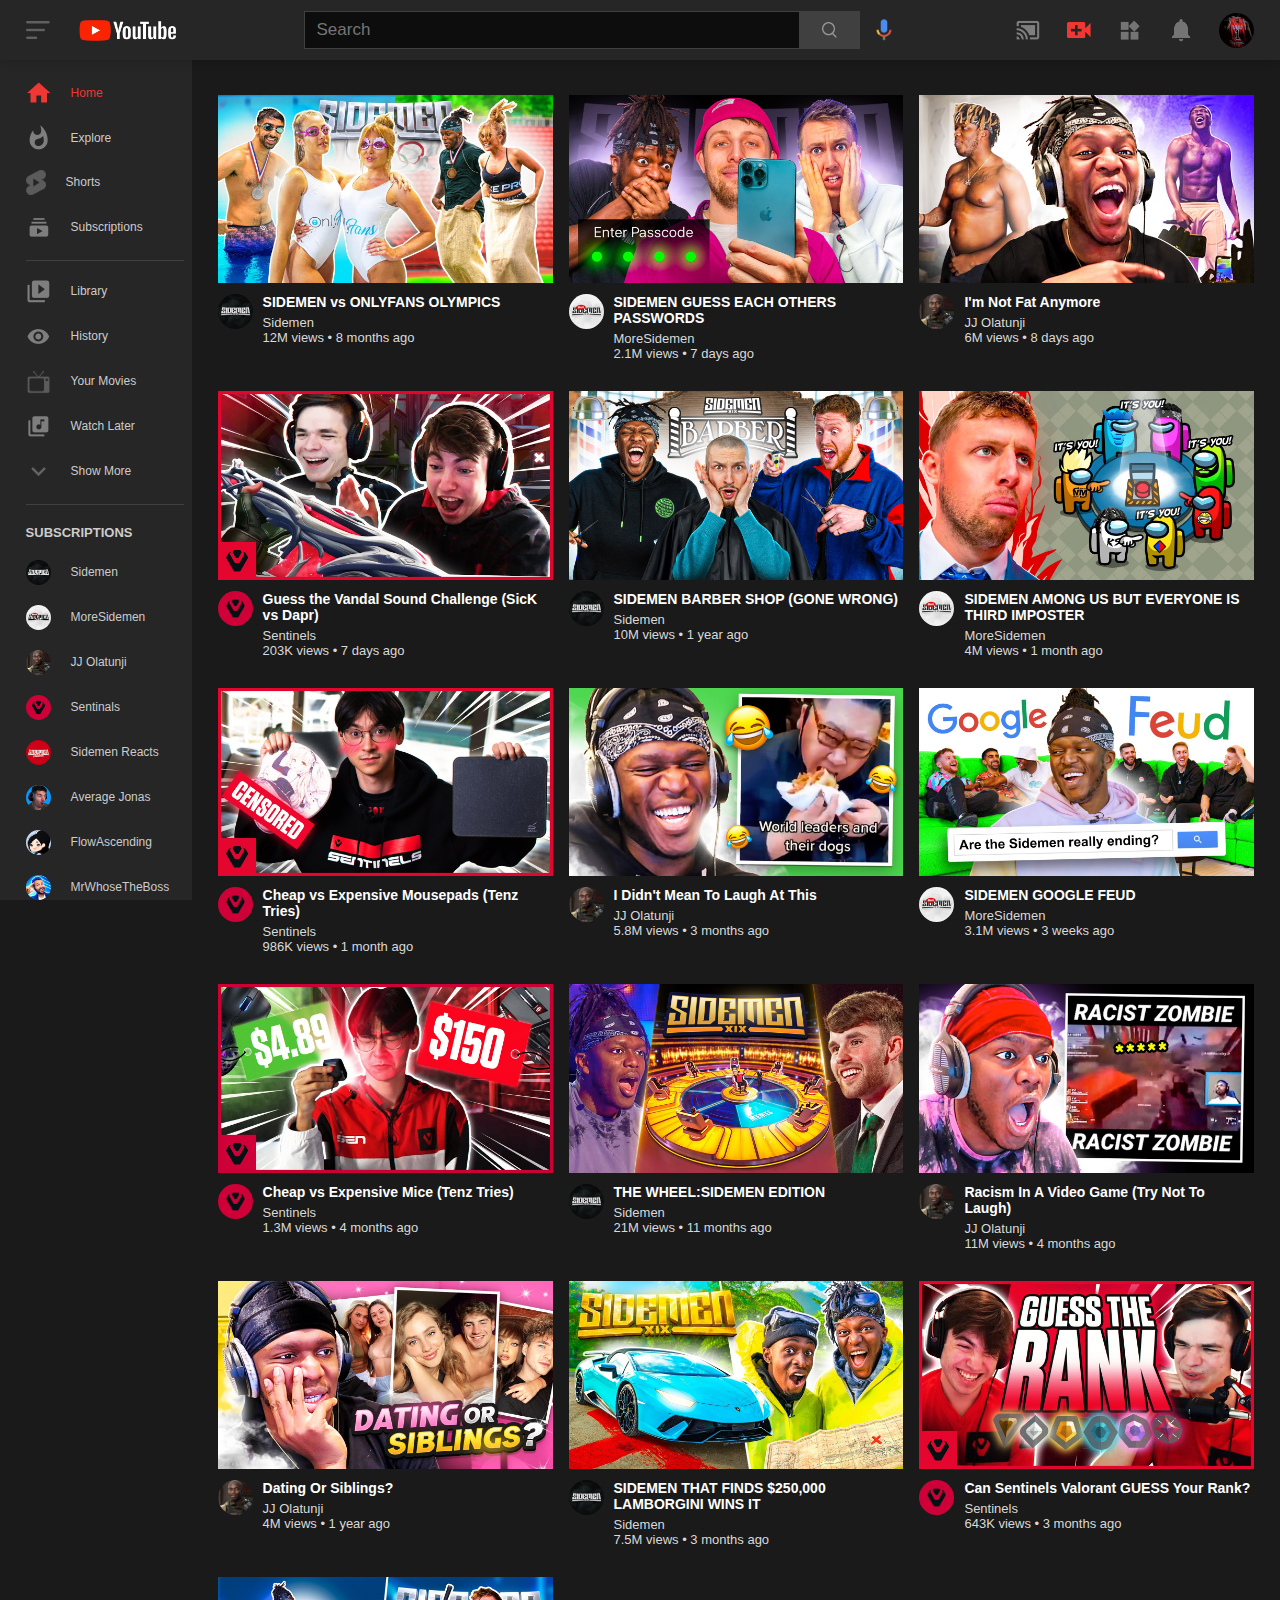
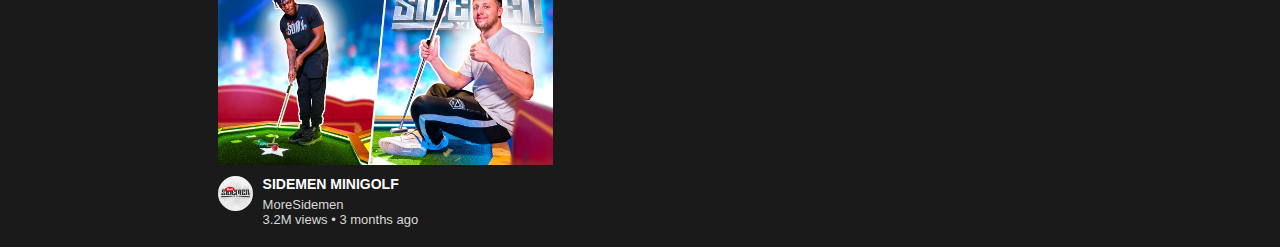
<file: index.html>
<!DOCTYPE html>
	<html lang="en">
		<head>
			<meta charset = "UTF-8">
			<meta name="viewport" content="width=device-width,initial-scale=1">
			<link rel="icon" href="Images/YoutubeIcon.png">
			<title> Youtube Clone </title>
			<link rel="stylesheet" type="text/css" href="YoutubeCloneCSS.css">
		</head>
		<body>
			<!-----------navbar---------->
			<nav class="flex-div">
				<div class="nav-left flex-div">
					<img src="Images/menu.png" class="menu-icon">
					<img src="Images/YoutubeLogo2.png" class="logo">
				</div>
				<div class="nav-middle flex-div">
					<div class="search-box flex-div">
						<input type="text" placeholder="Search">
					</div>
					<div class="search-icon flex-div">
						<img src="Images/search.png">
					</div>
					<img src="Images/voice-search.png" class="voice-icon">
				</div>
				<div class="nav-right flex-div">
					<img src="Images/cast.png">
					<img src="Images/upload.png">
					<img src="Images/more.png">
					<img src="Images/notification.png">
					<img src="Images/mainprofile.jpg" class="user-icon">
				</div>

			</nav>
			<!-----------sidebar---------->
			<div class="sidebar">
				<div class="shortcut-links">
					<a href=""><img src="Images/home.png"><p>Home</p></a>
					<a href=""><img src="Images/explore.png"><p>Explore</p></a>
					<a href=""><img src="Images/shorts.png" class="shorts"><p>Shorts</p></a>
					<a href=""><img src="Images/subscriprion.png"><p>Subscriptions</p></a>
					<hr><br>
					<a href=""><img src="Images/library.png"><p>Library</p></a>
					<a href=""><img src="Images/history.png" class="history"><p>History</p></a>
					<a href=""><img src="Images/movies.png" class="movie"><p>Your Movies</p></a>
					<a href=""><img src="Images/playlist.png" class="later"><p>Watch Later</p></a>
					<a href=""><img src="Images/show-more.png" class="more"><p>Show More</p></a>
					<hr>					
				</div>
				<div class="subscriptions">
					<h3>SUBSCRIPTIONS</h3>
					<a href=""><img src="Images/Profilepic1.jpg"><p>Sidemen</p></a>
					<a href=""><img src="Images/Profilepic2.jpg"><p>MoreSidemen</p></a>
					<a href=""><img src="Images/Profilepic3.jpg"><p>JJ Olatunji</p></a>
					<a href=""><img src="Images/Profilepic4.jpg"><p>Sentinals</p></a>
					<a href=""><img src="Images/Profilepic5.jpg"><p>Sidemen Reacts</p></a>
					<a href=""><img src="Images/Profilepic6.jpg"><p>Average Jonas</p></a>
					<a href=""><img src="Images/Profilepic7.jpg"><p>FlowAscending</p></a>
					<a href=""><img src="Images/Profilepic8.jpg"><p>MrWhoseTheBoss</p></a>
					<a href=""><img src="Images/show-more.png" class="more"><p>Show More</p></a>
					<hr>
				</div>
				<div class="moreyt">
					<h3>MORE FROM YOUTUBE</h3>
						<a href=""><img src="Images/gaming.png"><p>Gaming</p></a>
						<a href=""><img src="Images/live.png"><p>Live</p></a>
						<a href=""><img src="Images/sports.png"><p>Sports</p></a>
						<hr>
				</div>
				<div class="extra">
					<br><a href=""><img src="Images/setting.png"><p>Settings</p></a>
					<a href=""><img src="Images/report.png"><p>Report History</p></a>
					<a href=""><img src="Images/help.png"><p>Help</p></a>
					<hr>
				</div>
			</div>
			<!-----------main page---------->
			<div class="container">
				<div class="list-container">
					<div class="video-list">
						<a href="play-video.html"><img src="Images/thumbnail1.jpg" class="thumbnail"></a>
						<div class="flex-div">
							<img src="Images/Profilepic1.jpg">
							<div class="video-info">
								<a href="play-video.html">SIDEMEN vs ONLYFANS OLYMPICS</a>
								<p>Sidemen</p>
								<p>12M views • 8 months ago</p>
							</div>
						</div>
					</div>
					<div class="video-list">
						<a href="play-video.html"><img src="Images/thumbnail5.jpg" class="thumbnail"></a>
						<div class="flex-div">
							<img src="Images/Profilepic2.jpg">
							<div class="video-info">
								<a href="play-video.html">SIDEMEN GUESS EACH OTHERS PASSWORDS</a>
								<p>MoreSidemen</p>
								<p>2.1M views • 7 days ago</p>
							</div>
						</div>
					</div>
					<div class="video-list">
						<a href="play-video.html"><img src="Images/thumbnail9.jpg" class="thumbnail"></a>
						<div class="flex-div">
							<img src="Images/Profilepic3.jpg">
							<div class="video-info">
								<a href="play-video.html">I'm Not Fat Anymore</a>
								<p>JJ Olatunji</p>
								<p>6M views • 8 days ago</p>
							</div>
						</div>
					</div>
					<div class="video-list">
						<a href="play-video.html"><img src="Images/thumbnail13.jpg" class="thumbnail"></a>
						<div class="flex-div">
							<img src="Images/Profilepic4.jpg">
							<div class="video-info">
								<a href="play-video.html">Guess the Vandal Sound Challenge (SicK vs Dapr)</a>
								<p>Sentinels</p>
								<p>203K views • 7 days ago</p>
							</div>
						</div>
					</div>
					<div class="video-list">
						<a href="play-video.html"><img src="Images/thumbnail2.jpg" class="thumbnail"></a>
						<div class="flex-div">
							<img src="Images/Profilepic1.jpg">
							<div class="video-info">
								<a href="play-video.html">SIDEMEN BARBER SHOP (GONE WRONG)</a>
								<p>Sidemen</p>
								<p>10M views • 1 year ago</p>
							</div>
						</div>
					</div>
					<div class="video-list">
						<a href="play-video.html"><img src="Images/thumbnail6.jpg" class="thumbnail"></a>
						<div class="flex-div">
							<img src="Images/Profilepic2.jpg">
							<div class="video-info">
								<a href="play-video.html">SIDEMEN AMONG US BUT EVERYONE IS THIRD IMPOSTER</a>
								<p>MoreSidemen</p>
								<p>4M views • 1 month ago</p>
							</div>
						</div>
					</div>
					<div class="video-list">
						<a href="play-video.html"><img src="Images/thumbnail14.jpg" class="thumbnail"></a>
						<div class="flex-div">
							<img src="Images/Profilepic4.jpg">
							<div class="video-info">
								<a href="play-video.html">Cheap vs Expensive Mousepads (Tenz Tries)</a>
								<p>Sentinels</p>
								<p>986K views • 1 month ago</p>
							</div>
						</div>
					</div>
					<div class="video-list">
						<a href="play-video.html"><img src="Images/thumbnail10.jpg" class="thumbnail"></a>
						<div class="flex-div">
							<img src="Images/Profilepic3.jpg">
							<div class="video-info">
								<a href="play-video.html">I Didn't Mean To Laugh At This</a>
								<p>JJ Olatunji</p>
								<p>5.8M views • 3 months ago</p>
							</div>
						</div>
					</div>
					<div class="video-list">
						<a href="play-video.html"><img src="Images/thumbnail7.jpg" class="thumbnail"></a>
						<div class="flex-div">
							<img src="Images/Profilepic2.jpg">
							<div class="video-info">
								<a href="play-video.html">SIDEMEN GOOGLE FEUD</a>
								<p>MoreSidemen</p>
								<p>3.1M views • 3 weeks ago</p>
							</div>
						</div>
					</div>
					<div class="video-list">
						<a href="play-video.html"><img src="Images/thumbnail15.jpg" class="thumbnail"></a>
						<div class="flex-div">
							<img src="Images/Profilepic4.jpg">
							<div class="video-info">
								<a href="play-video.html">Cheap vs Expensive Mice (Tenz Tries)</a>
								<p>Sentinels</p>
								<p>1.3M views • 4 months ago</p>
							</div>
						</div>
					</div>
					<div class="video-list">
						<a href="play-video.html"><img src="Images/thumbnail3.jpg" class="thumbnail"></a>
						<div class="flex-div">
							<img src="Images/Profilepic1.jpg">
							<div class="video-info">
								<a href="play-video.html">THE WHEEL:SIDEMEN EDITION</a>
								<p>Sidemen</p>
								<p>21M views • 11 months ago</p>
							</div>
						</div>
					</div>
					<div class="video-list">
						<a href="play-video.html"><img src="Images/thumbnail11.jpg" class="thumbnail"></a>
						<div class="flex-div">
							<img src="Images/Profilepic3.jpg">
							<div class="video-info">
								<a href="play-video.html">Racism In A Video Game (Try Not To Laugh)</a>
								<p>JJ Olatunji</p>
								<p>11M views • 4 months ago</p>
							</div>
						</div>
					</div>
					<div class="video-list">
						<a href="play-video.html"><img src="Images/thumbnail12.jpg" class="thumbnail"></a>
						<div class="flex-div">
							<img src="Images/Profilepic3.jpg">
							<div class="video-info">
								<a href="play-video.html">Dating Or Siblings?</a>
								<p>JJ Olatunji</p>
								<p>4M views • 1 year ago</p>
							</div>
						</div>
					</div>
					<div class="video-list">
						<a href="play-video.html"><img src="Images/thumbnail4.jpg" class="thumbnail"></a>
						<div class="flex-div">
							<img src="Images/Profilepic1.jpg">
							<div class="video-info">
								<a href="play-video.html">SIDEMEN THAT FINDS $250,000 LAMBORGINI WINS IT</a>
								<p>Sidemen</p>
								<p>7.5M views • 3 months ago</p>
							</div>
						</div>
					</div>
					<div class="video-list">
						<a href="play-video.html"><img src="Images/thumbnail16.jpg" class="thumbnail"></a>
						<div class="flex-div">
							<img src="Images/Profilepic4.jpg">
							<div class="video-info">
								<a href="play-video.html">Can Sentinels Valorant GUESS Your Rank?</a>
								<p>Sentinels</p>
								<p>643K views • 3 months ago</p>
							</div>
						</div>
					</div>
					<div class="video-list">
						<a href="play-video.html"><img src="Images/thumbnail8.jpg" class="thumbnail"></a>
						<div class="flex-div">
							<img src="Images/Profilepic2.jpg">
							<div class="video-info">
								<a href="play-video.html">SIDEMEN MINIGOLF</a>
								<p>MoreSidemen</p>
								<p>3.2M views • 3 months ago</p>
							</div>
						</div>
					</div>
				</div>
			</div>

		<script src="script.js"></script>
		
		</body>
	</html>
</file>
<file: YoutubeCloneCSS.css>
*{
	margin: 0;
	padding: 0;
	font-family: 'Roboto', sans-serif;
	box-sizing: border-box;
}

a{
	text-decoration: none;
	color: #5a5a5a;
}

img{
	cursor: pointer;
}

body{
	background-color: #1a1a1a;
}

.flex-div{
	display: flex;
	align-items: center;
}

nav{
	padding: 10px 2%;
	justify-content: space-between;
	box-shadow: 0 0 10px rgba(0, 0, 0, 0.2);
	background: #262626;
	position: sticky;
	top: 0;
	z-index: 10;
}

.nav-right img{
	width: 26px;
	margin-right: 25px;

}

.nav-right .user-icon{
	width: 35px;
	border-radius: 50%;
	margin-right: 0;
}

.nav-left .logo{
	width:105px; 
	height:40px;
}

.nav-left .menu-icon{
	width: 24px;
	margin-right: 25px;
}

.nav-middle .voice-icon{
	width: 16px;
}

.nav-middle .search-box{
	border: 1px solid #404040;
	padding: 8px 12px;
	background-color: #0d0d0d;
}

.nav-middle .search-box input{
	width: 470px;
	font-size: 17px;
	border: 0;
	outline: 0;
	background: transparent; 
	color: #cccccc;
	
}

.nav-middle .search-icon{
	border: 1px solid #404040;
	width: 60px;
	margin-right: 16px;
	padding: 10px 21px;
	align-items: center;
	background-color: #404040;
}

.nav-middle .search-icon img{
	width: 15px;
}

.sidebar{
	background: #262626;
	width: 15%;
	height: 100vh;
	position: fixed;
	overflow-y: scroll;	
	top: 0;
	padding-left: 2%;
	padding-top: 80px;
}

.sidebar::-webkit-scrollbar{width: 0 !important;}

.shortcut-links a img{
	width: 25px;
	margin-right: 20px;
}

.shortcut-links .shorts{
	width: 20px;
}

.shortcut-links a{
	display: flex;
	align-items: center;
	font-size: 12px;
	margin-bottom: 20px;
	width: fit-content;
	color: #cccccc;
	flex-wrap: wrap;
}

.shortcut-links a:first-child{
	color: #ed3833;
}

.sidebar hr{
	border: 0;
	height: 1px;
	background: #404040;
	width: 95%;
}

.subscriptions h3{
	font-size: 13px;
	margin: 20px 0;
	color: #cccccc;
}

.subscriptions a{
	display: flex;
	align-items: center;
	font-size: 12px;
	margin-bottom: 20px;
	width: fit-content;
	color: #cccccc;
	flex-wrap: wrap;
}

.subscriptions a img{
	width: 25px;
	border-radius: 50%;
	margin-right: 20px;
}

.moreyt h3{
	font-size: 13px;
	margin: 20px 0;
	color: #cccccc;
}

.moreyt a{
	display: flex;
	align-items: center;
	font-size: 12px;
	margin-bottom: 20px;
	width: fit-content;
	color: #cccccc;
	flex-wrap: wrap;
}

.moreyt a img{
	width: 25px;
	border-radius: 50%;
	margin-right: 20px;
}

.extra a{
	display: flex;
	align-items: center;
	font-size: 12px;
	margin-bottom: 20px;
	width: fit-content;
	color: #cccccc;
	flex-wrap: wrap;
}

.extra a img{
	width: 25px;
	border-radius: 50%;
	margin-right: 20px;
}

.small-sidebar{
	width: 5%;
}

.small-sidebar a p{
	display: none;
}

.small-sidebar h3{
	display: none;
}

.small-sidebar hr{
	width: 50%;
	margin-bottom: 25px;
	display: none;
}

.small-sidebar .subscriptions{
	display: none;
}

.small-sidebar br{
	display: none;
}

.small-sidebar .history{
	display: none;
}

.small-sidebar .movie{
	display: none;
}

.small-sidebar .later{
	display: none;
}

.small-sidebar .more{
	display: none;
}

.small-sidebar .moreyt{
	display: none;
}

.small-sidebar .extra{
	display: none;
}

.container{
	background: #1a1a1a;
	padding-left: 17%;
	padding-right: 2%;
	padding-top: 20px;
	padding-bottom: 20px;
}

.large-container{
	padding-left: 7%;
}

.list-container {
	display: grid;
	grid-template-columns: repeat(auto-fit, minmax(250px, 1fr));
	grid-column-gap: 16px;
	grid-row-gap: 30px;
	margin-top: 15px;
}

.video-list .thumbnail{
	width: 100%;
}

.video-list .thumbnail:hover {
    position:relative;
    top: -15px;
	left: -5px;
    width:275px;
    height:auto;
    display:block;
    z-index:999;
}

.video-list .flex-div{
	align-items: flex-start;
	margin-top: 7px;
}

.video-list .flex-div img{
	width: 35px;
	margin-right: 10px;
	border-radius: 50%;
}

.video-info{
	color: #d9d9d9;
	font-size: 13px;
}

.video-info a{
	font-size: 14px;
	color: white;
	font-weight: 600;
	display: block;
	margin-bottom: 5px;
}


@media (max-width: 900px){
	.menu-icon{
		display: none;
	}
	.sidebar{
		display: none;
	}
	.container, .large-container{
		padding-left: 5%;
		padding-right: 5%;
	}
	.nav-right img{
		display: none;
	}
	.nav-right .user-icon{
		display: block;
		width: 30px;
	}
	.nav-middle .search-box {
		display: none;
	}
	.nav-middle .search-icon{
		display: none;
	}
	.nav-middle .voice-icon{
		display: none;
	}
	.logo{
		width: 60px;
	}
}

/* ---------------Video Page--------------> */

.play-container{
	padding-left: 2%;
}

.row{
	display: flex;
	justify-content: space-between;
	flex-wrap: wrap;
}

.play-video{
	flex-basis: 65%;
}

.right-sidebar{
	flex-basis: 33%;
}

.play-video video{
	width: 100%;
}

.side-video{
	display: flex;
	justify-content: space-between;
	margin-bottom: 8px;
}

.side-video img{
	width: 100%;
}

.side-video a{
	color: #ffffff;
	font-size: 14px;
}

.side-video p{
	color: #aaa;
	font-size: 13px;
}

.side-video .small-thumbnail{
	flex-basis: 41%;
}

.side-video .vid-info{
	flex-basis: 57%;
}

.play-video .tags a{
	color: #3ea6ff;
	font-size: 13px;
}

.play-video h3{
	font-weight: 400;
	font-size: 21px;
	color: #ffffff;
}

.play-video-info p{
	color: #aaa
}

.play-video-info{
	display: flex;
	align-items: center;
	justify-content: space-between;
	flex-wrap: wrap;
	margin-top: 10px;
	font-size: 14px;
}

.play-video .play-video-info a img{
	width: 25px;
	margin-right: 8px;
}

.play-video .play-video-info a{
	display: inline-flex;
	align-items: center;
	margin-left: 15px;
	color: #aaa;
}

.play-video hr{
	border: 0;
	height: 1px;
	background: #404040;
	margin: 10px 0;
}

.publisher{
	display: flex;
	align-items: center;
	margin-top: 20px;
}

.publisher div{
	flex: 1;
	line-height: 18px;
}

.publisher div p{
	color: #ffffff;
	font-size: 15px;
	font-weight: 500;
}

.publisher div span{
	color: #aaa;
	font-size: 13px;
}

.publisher img{
	width: 40px;
	border-radius: 50%;
	margin-right: 15px;
}

.publisher button{
	font-size: 17px;
	background: #c00;
	color: #ffffff;
	padding: 10px 40px;
	border: 0;
	outline: 0;
	border-radius: 3px;
	cursor: pointer;
}

.vid-description{
	padding-left: 55px;
	margin: 15px 0;
}

.vid-description p{
	font-size: 14px;
	color: #ffffff;
	margin-bottom: 5px;
}

.vid-description h4{
	font-size: 16px;
	color: #ffffff;
	margin-top: 15px;
}

.add-comment{
	display: flex;
	align-items: center;
	margin: 30px 0;
}

.add-comment img{
	width: 35px;
	border-radius: 50%;
	margin-right: 15px;
}

.add-comment input{
	border: 0;
	outline: 0;
	border-bottom: 1px solid;
	color: #cccccc;
	background: #1a1a1a;
	width: 100%;
	padding-top: 10px;
	background: transparent;
}

.old-comment{
	display: flex;
	align-items: center;
	margin: 20px 0;
}

.old-comment img{
	width: 35px;
	border-radius: 50%;
	margin-right: 15px;
}

.old-comment h3{
	font-size: 14px;
	margin-bottom: 2px;
}

.old-comment h3 span{
	font-size: 12px;
	color: #aaa;
	font-weight: 400;
	margin-left: 8px;
}

.old-comment .comment-action{
	display: flex;
	align-items: center;
	margin: 8px 0;
	font-size: 14px;
}

.old-comment .comment-action img{
	border-radius: 0;
	width: 20px;
	margin-right: 5px;
}

.old-comment .comment-action span{
	margin-right: 20px;
	color: #aaa;
}

.old-comment .comment-action a{
	color: #3ea6ff;
}

@media (max-width: 900px){
	.play-video{
		flex-basis: 100%;
	}
	.right-sidebar{
		flex-basis: 100%;
	}
	.play-container{
		padding-left: 5%;
	}
	.vid-description{
		padding-left: 0;
	}
	.play-video .play-video-info a{
		margin-left: 0;
		margin-right: 15px;
		margin-top: 15px;
	}
	
}
</file>
